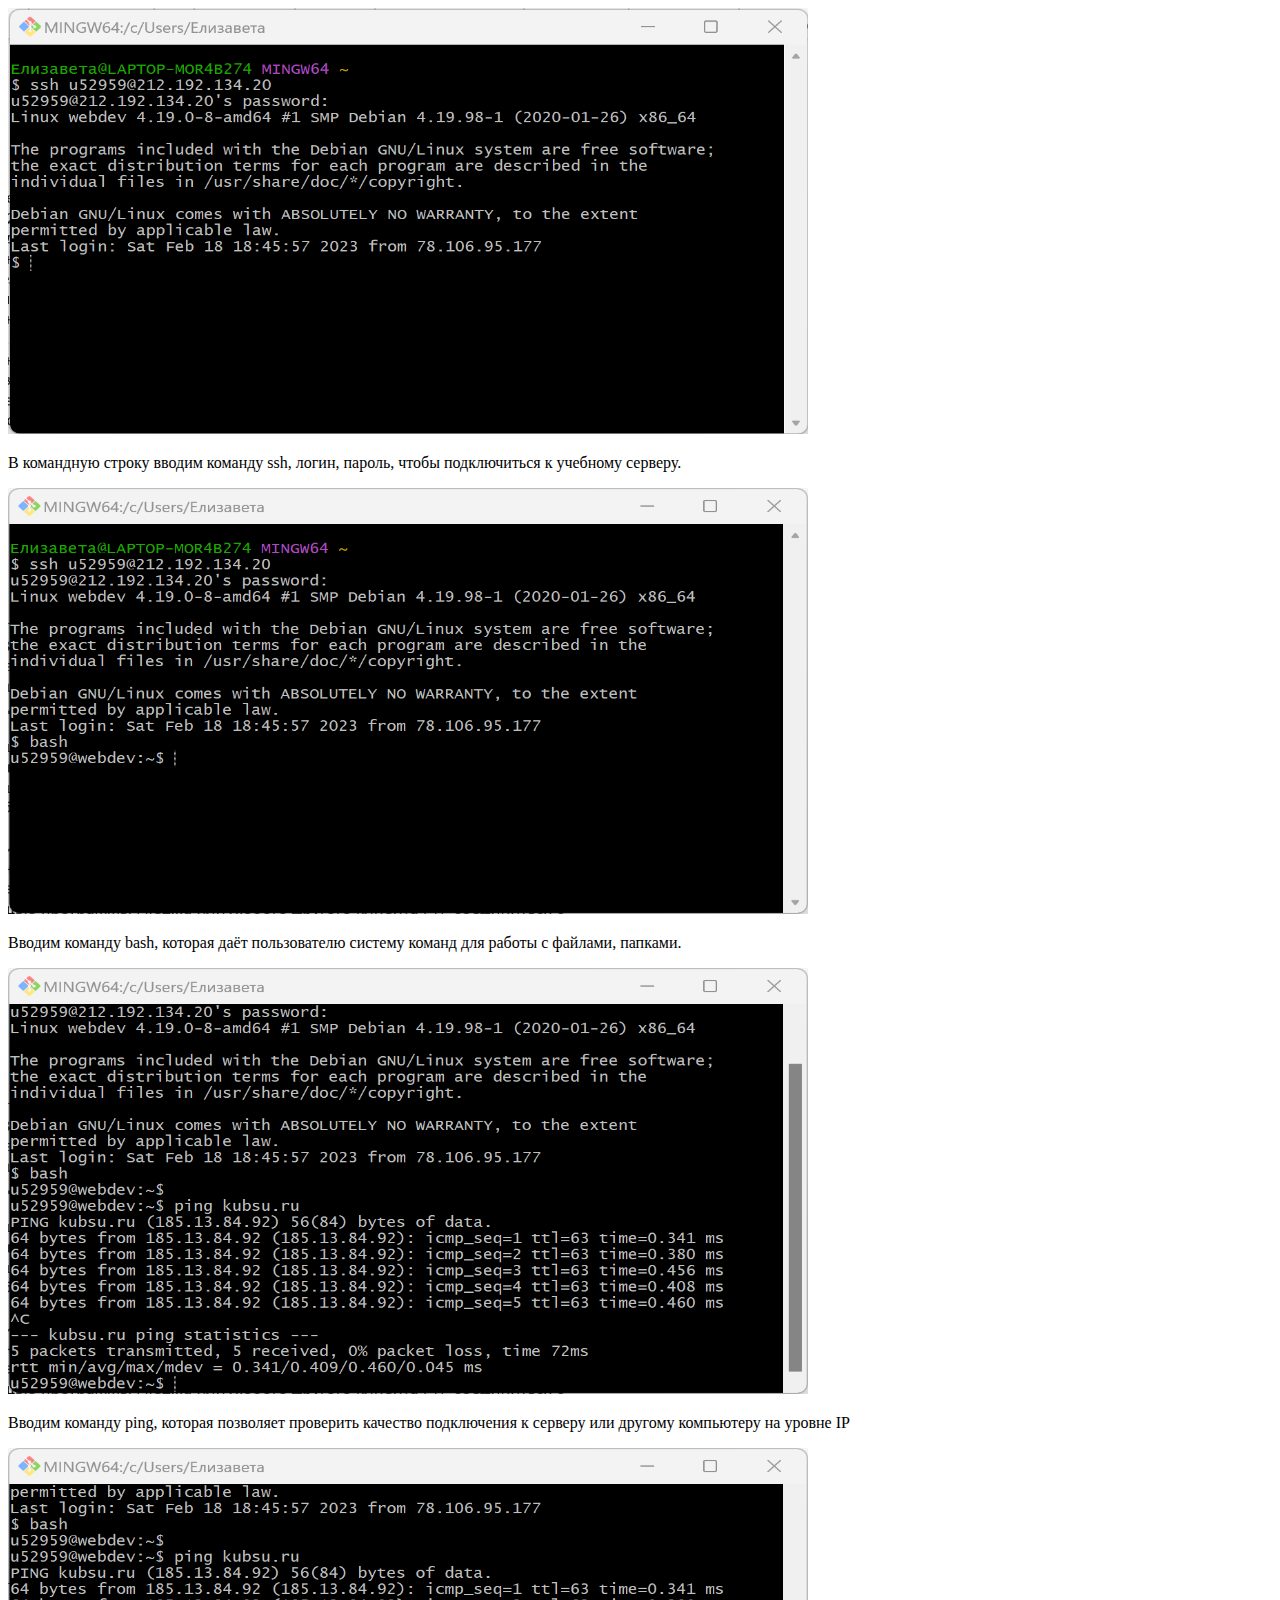
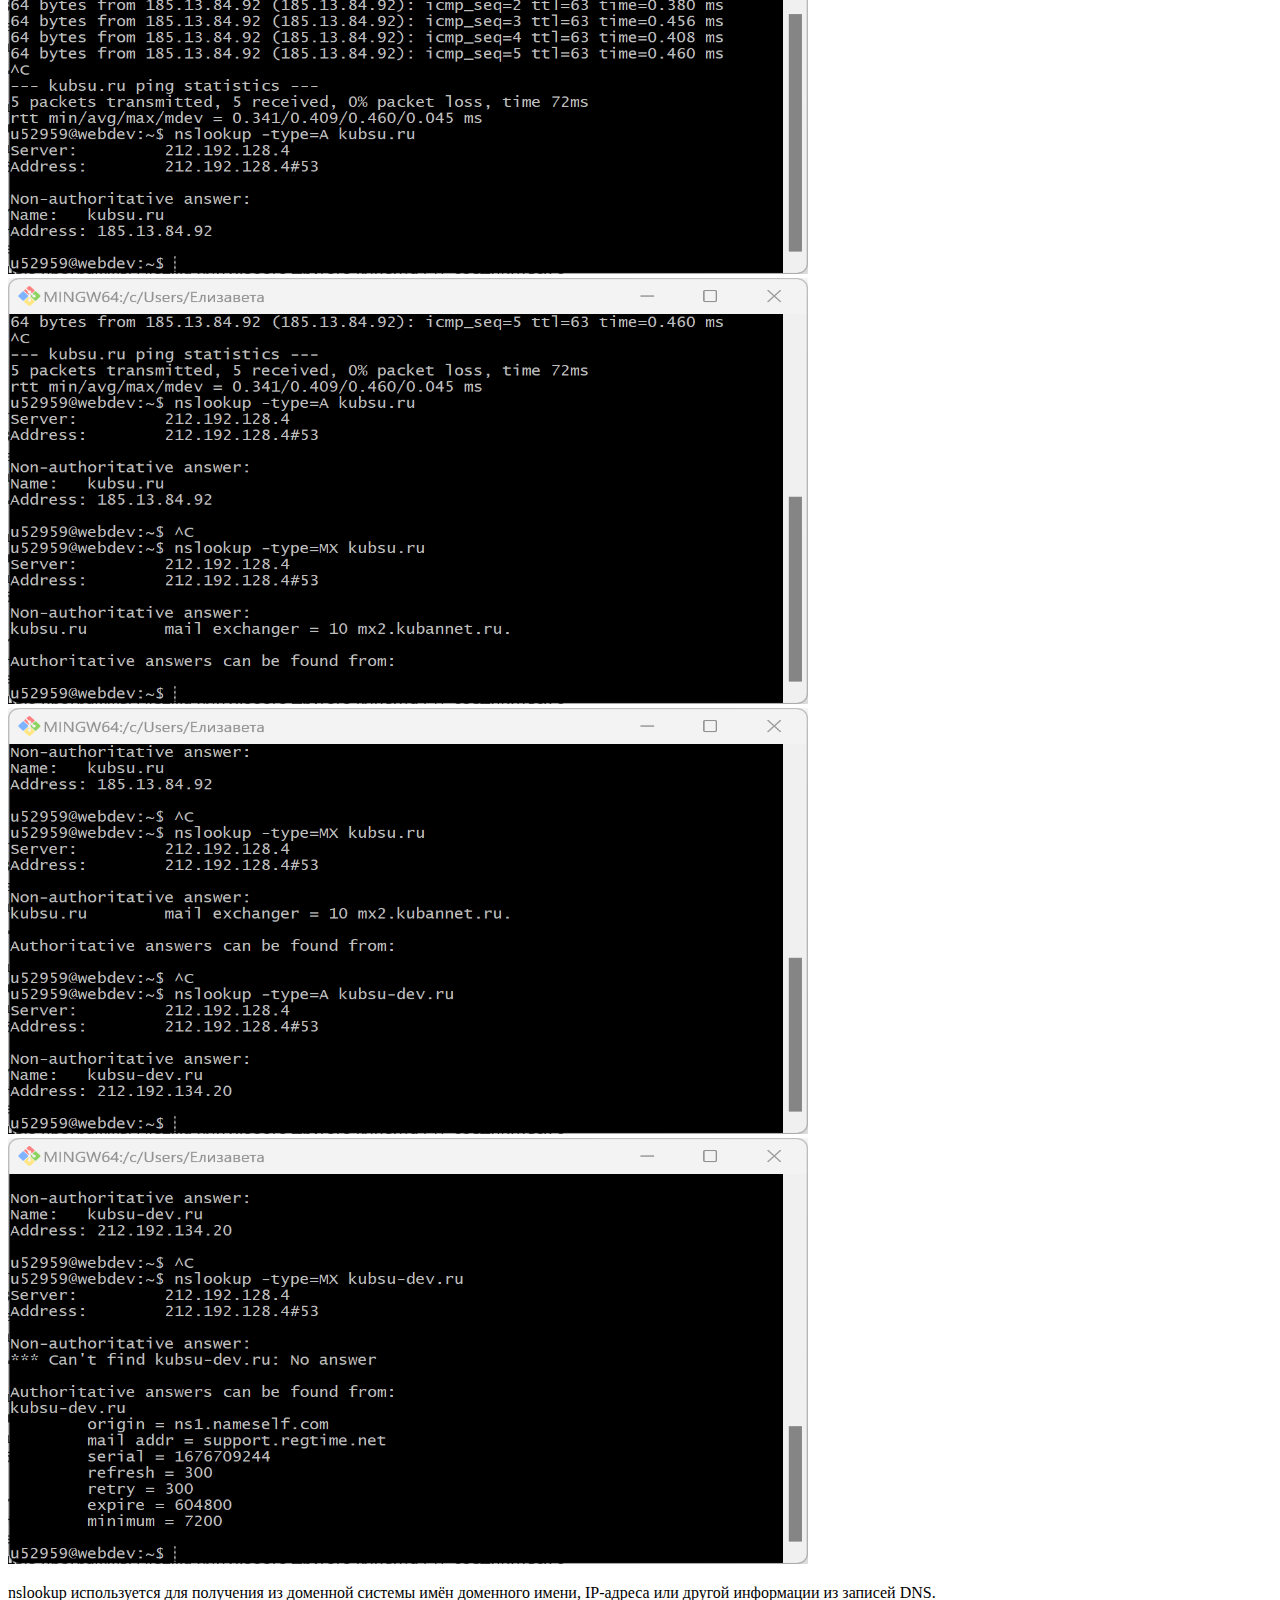
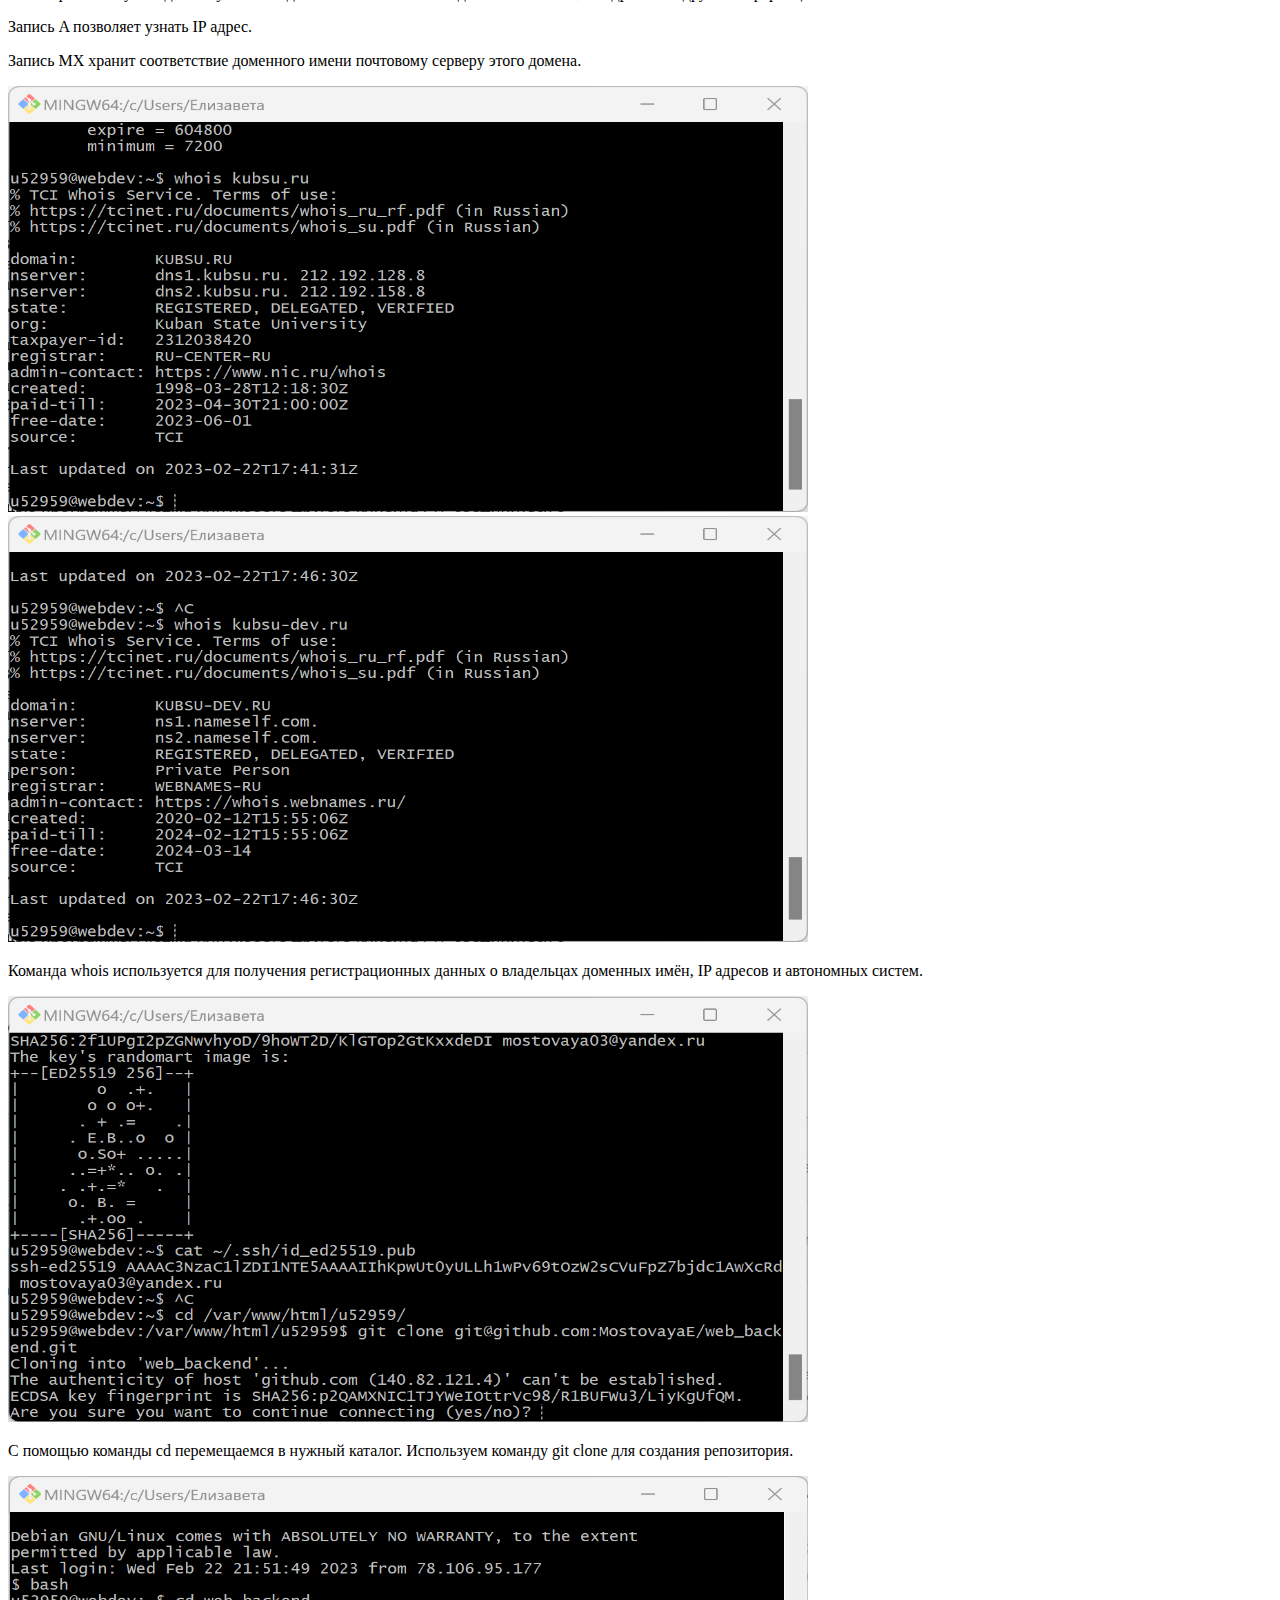
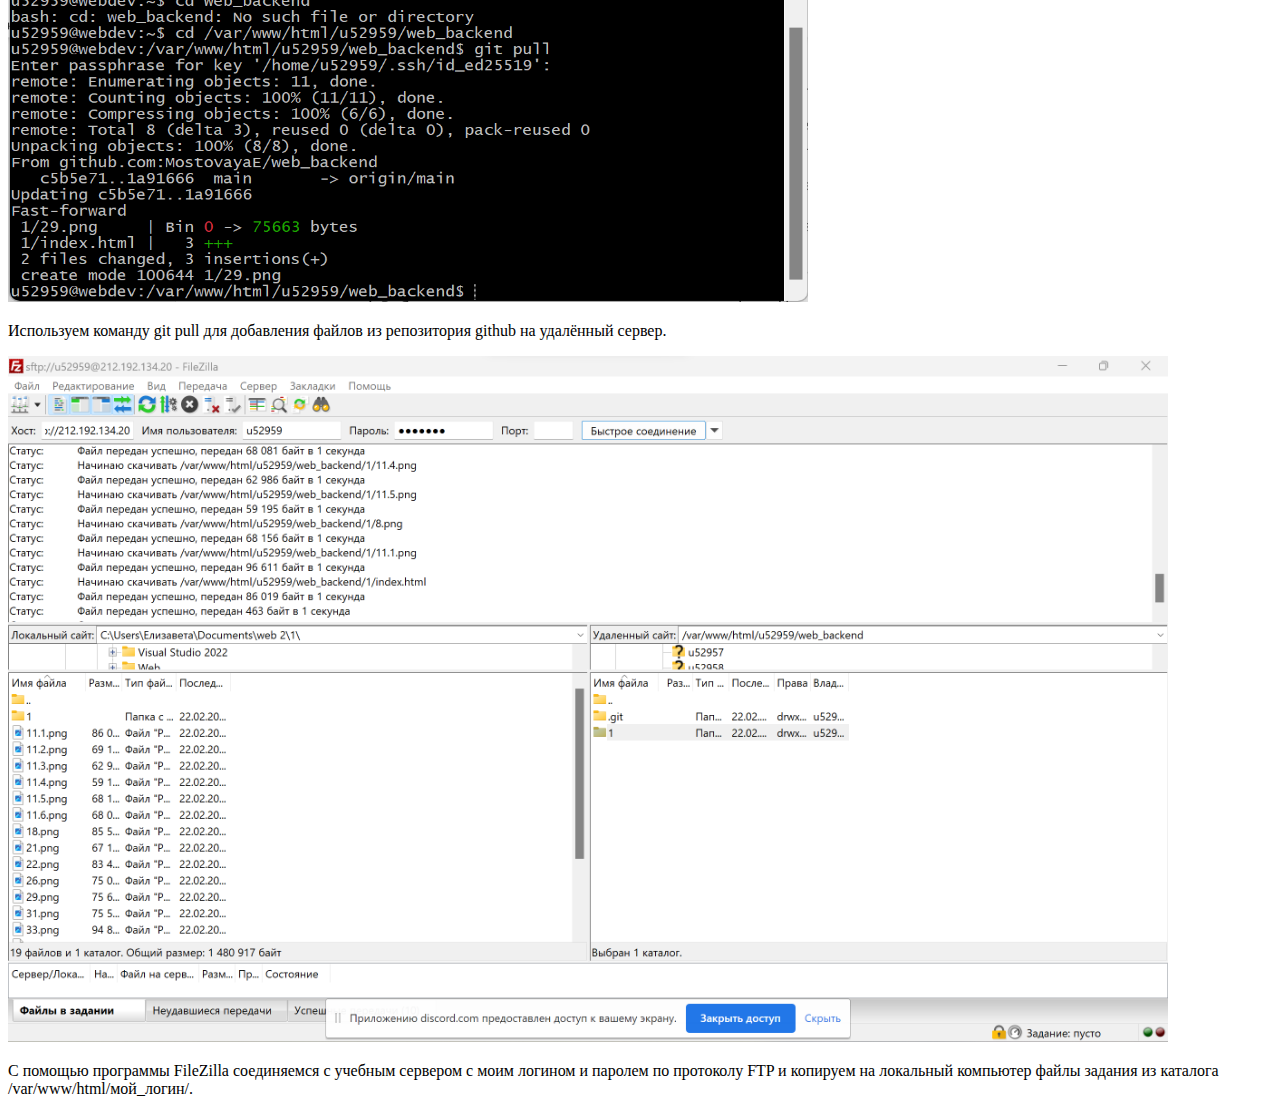
<file: 1/index.html>
<!DOCTYPE html>
<html lang="en">

<head>

    <meta charset="utf-8">
    <title> Задание 1</title>

</head>

<body>
    <img src="5.png" alt="5" width="800" height="426">
    <p>В командную строку вводим команду ssh, логин, пароль, чтобы подключиться к учебному серверу.</p>

    <img src="6.png" alt="6" width="800" height="426">
    <p>Вводим команду bash, которая даёт пользователю систему команд для работы с файлами, папками.</p>
    
    <img src="8.png" alt="8" width="800" height="426">
    <p>Вводим команду ping, которая позволяет проверить качество подключения к серверу или другому компьютеру на уровне IP</p>

    <img src="11.1.png" alt="11" width="800" height="426">
    <img src="11.2.png" alt="11" width="800" height="426">
    <img src="11.3.png" alt="11" width="800" height="426">
    <img src="11.4.png" alt="11" width="800" height="426">
    <p>nslookup используется для получения из доменной системы имён доменного имени, IP-адреса или другой информации из записей DNS.</p>
    <p>Запись A позволяет узнать IP адрес.</p>
    <p>Запись MX хранит соответствие доменного имени почтовому серверу этого домена.</p>

    <img src="11.5.png" alt="11" width="800" height="426">
    <img src="11.6.png" alt="11" width="800" height="426">
    <p>Команда whois используется для получения регистрационных данных о владельцах доменных имён, IP адресов и автономных систем.</p>
    

    <img src="29.png" alt="29" width="800" height="426">
    <p>С помощью команды cd перемещаемся в нужный каталог. Используем команду git clone для создания репозитория.</p>


    <img src="41.png" alt="41" width="800" height="426">
    <p>Используем команду git pull для добавления файлов из репозитория github на удалённый сервер.</p>


    <img src="37.png" alt="37" width="1160" height="686">
    <p>С помощью программы FileZillа соединяемся с
        учебным сервером с моим логином и паролем по протоколу FTP и копируем на
        локальный компьютер файлы задания из каталога /var/www/html/мой_логин/.</p>


    





</body>
</html>
</file>
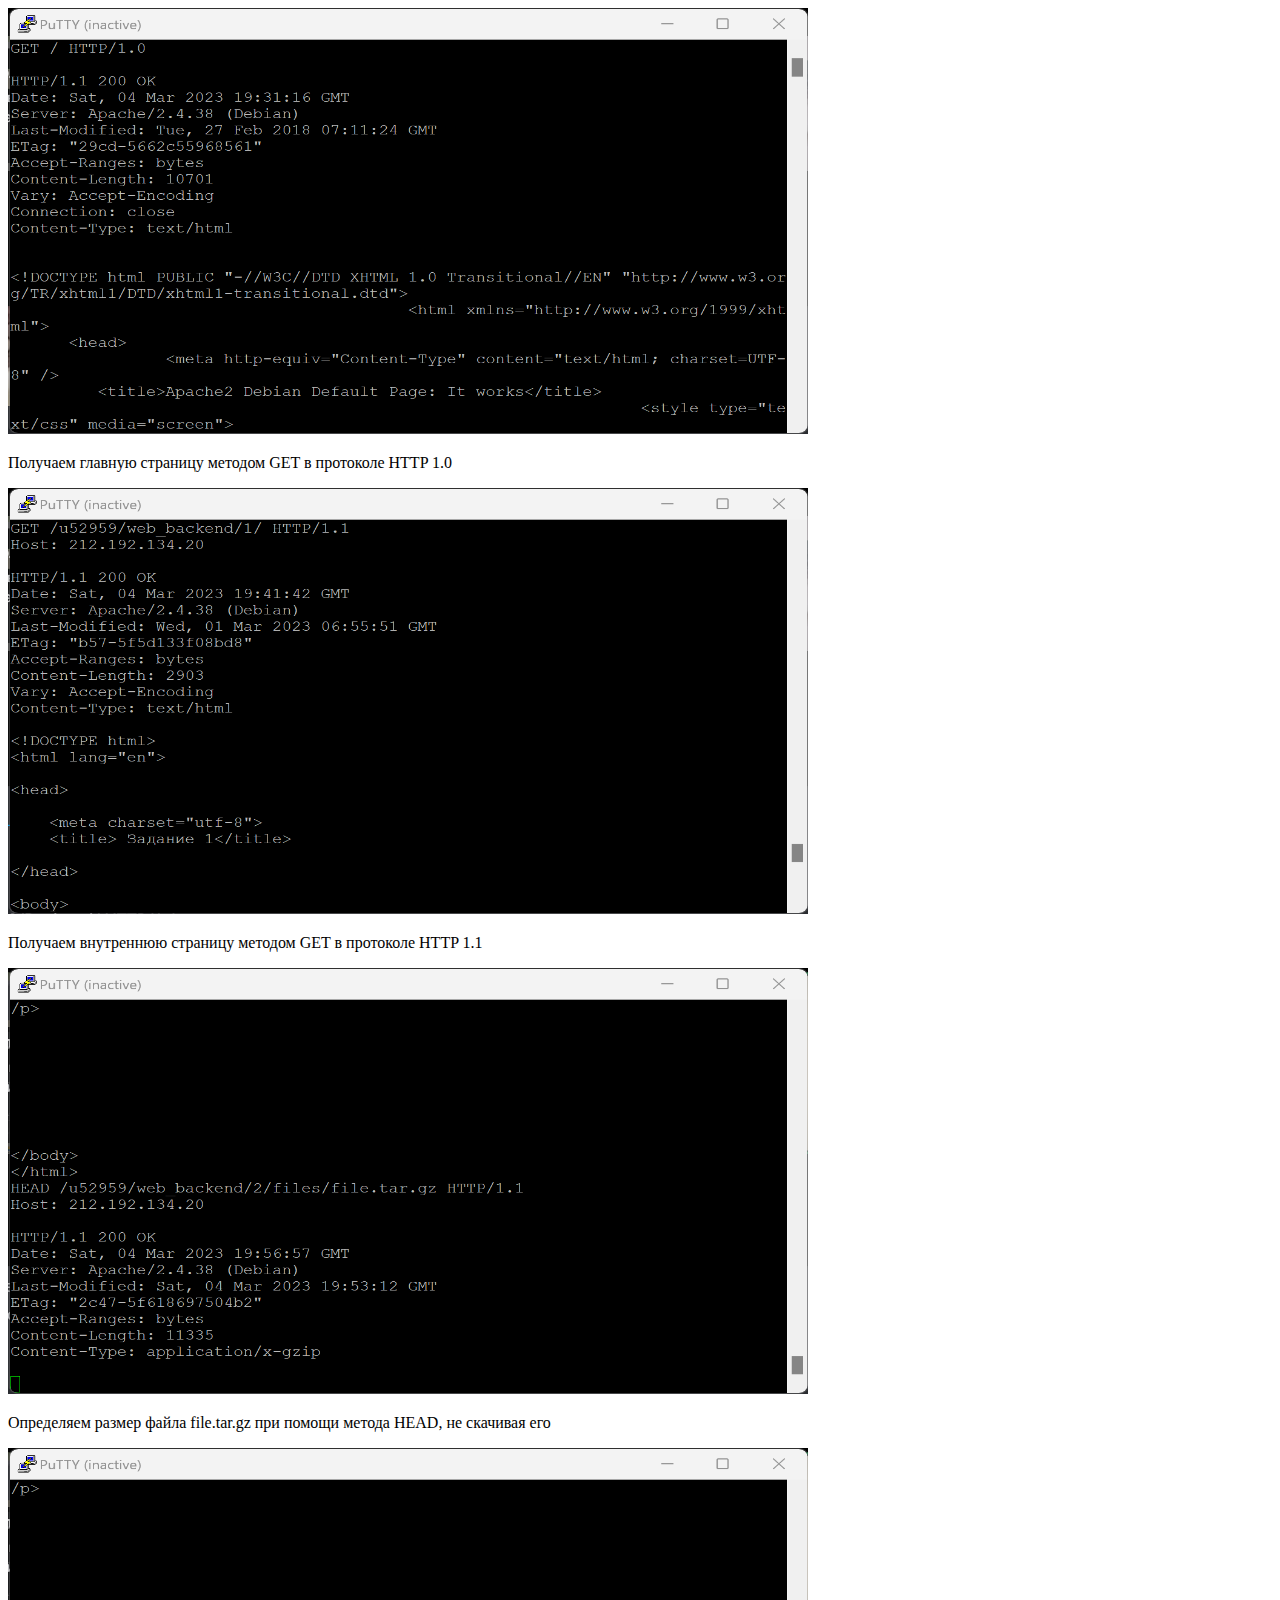
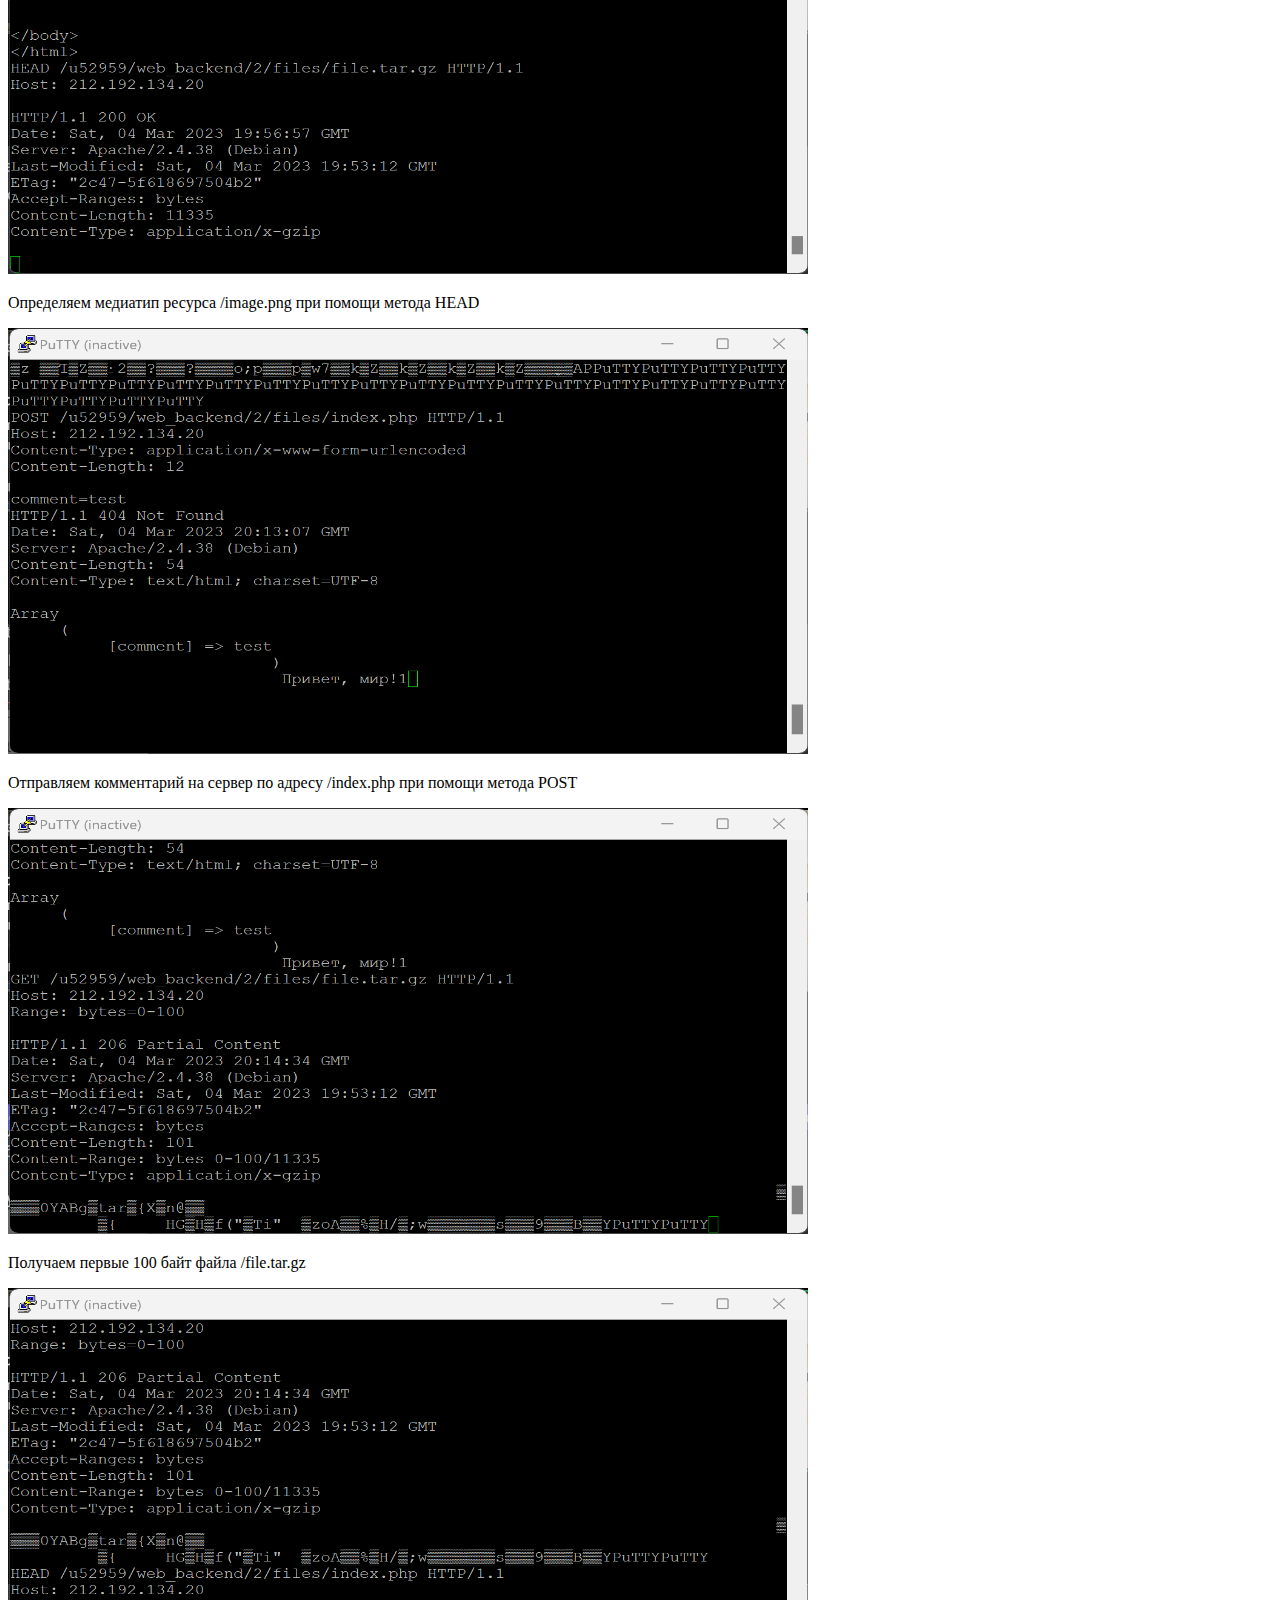
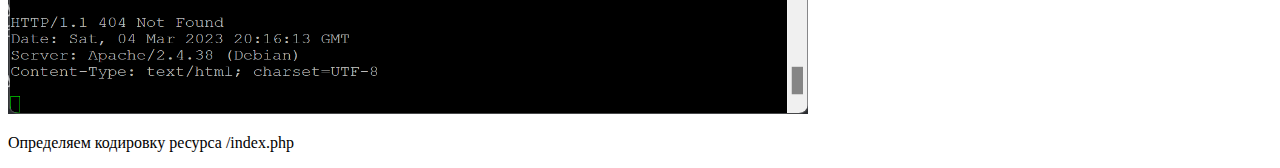
<file: 2/index.html>
<!DOCTYPE html>
<html lang="en">

<head>

    <meta charset="utf-8">
    <title> Задание 2</title>

</head>

<body>
    <img src="1.png" alt="5" width="800" height="426">
    <p>Получаем главную страницу методом GET в протоколе HTTP 1.0</p>

    <img src="2.png" alt="5" width="800" height="426">
    <p>Получаем внутреннюю страницу методом GET в протоколе HTTP 1.1</p>

    <img src="4.png" alt="5" width="800" height="426">
    <p>Определяем размер файла file.tar.gz при помощи метода HEAD, не скачивая его</p>

    <img src="5.png" alt="5" width="800" height="426">
    <p>Определяем медиатип ресурса /image.png при помощи метода HEAD</p>

    <img src="6.png" alt="5" width="800" height="426">
    <p>Отправляем комментарий на сервер по адресу /index.php при помощи метода POST</p>

    <img src="7.png" alt="5" width="800" height="426">
    <p>Получаем первые 100 байт файла /file.tar.gz</p>

    <img src="8.png" alt="5" width="800" height="426">
    <p>Определяем кодировку ресурса /index.php</p>


</body>
</html>
</file>
